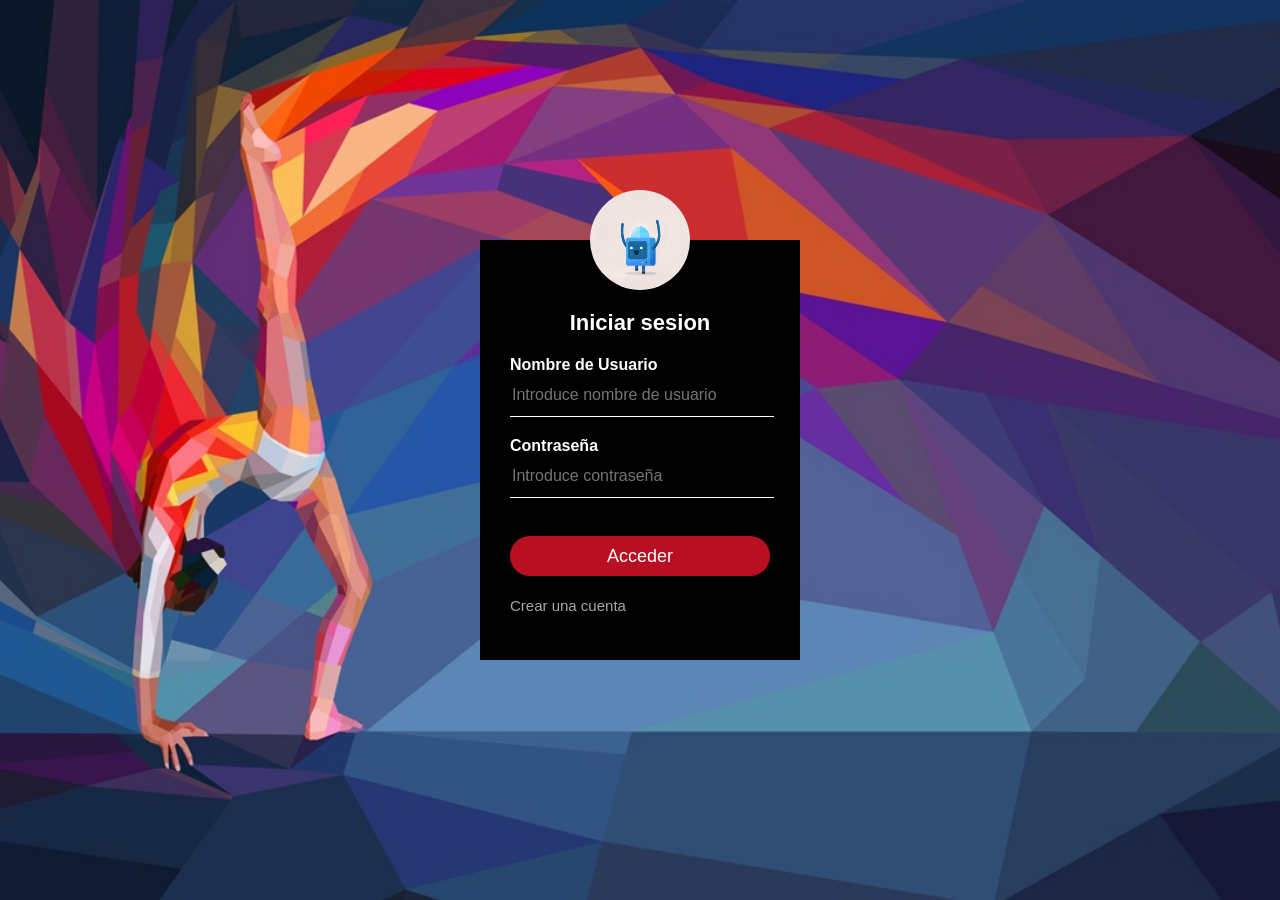
<file: pg_deportes/index.html>
<!DOCTYPE html>
<html>
  <head>
    <meta charset="utf-8">
    <title>Mundo Deportivo</title>
    <link rel="stylesheet" href="css/master.css">
  </head>
  <body>

    <div class="login-box">
      <img src="img/robot.gif" class="avatar" alt="Avatar Image">
      <h1>Iniciar sesion</h1>

      <form action="login_registrar.php" method="POST">
        <!-- USERNAME INPUT -->
        <label for="username">Nombre de Usuario</label>
        <input type="text" placeholder="Introduce nombre de usuario"  name="username" required>
        <!-- PASSWORD INPUT -->
        <label for="password">Contraseña</label>
        <input type="password" placeholder="Introduce contraseña" name="password" required>
        <br>
        <br>
        <input type="submit" value="Acceder" name="btningresar">
        <br>
        <a href="registrar.html">Crear una cuenta</a>
      </form>
    </div>
  </body>
</html>
</file>
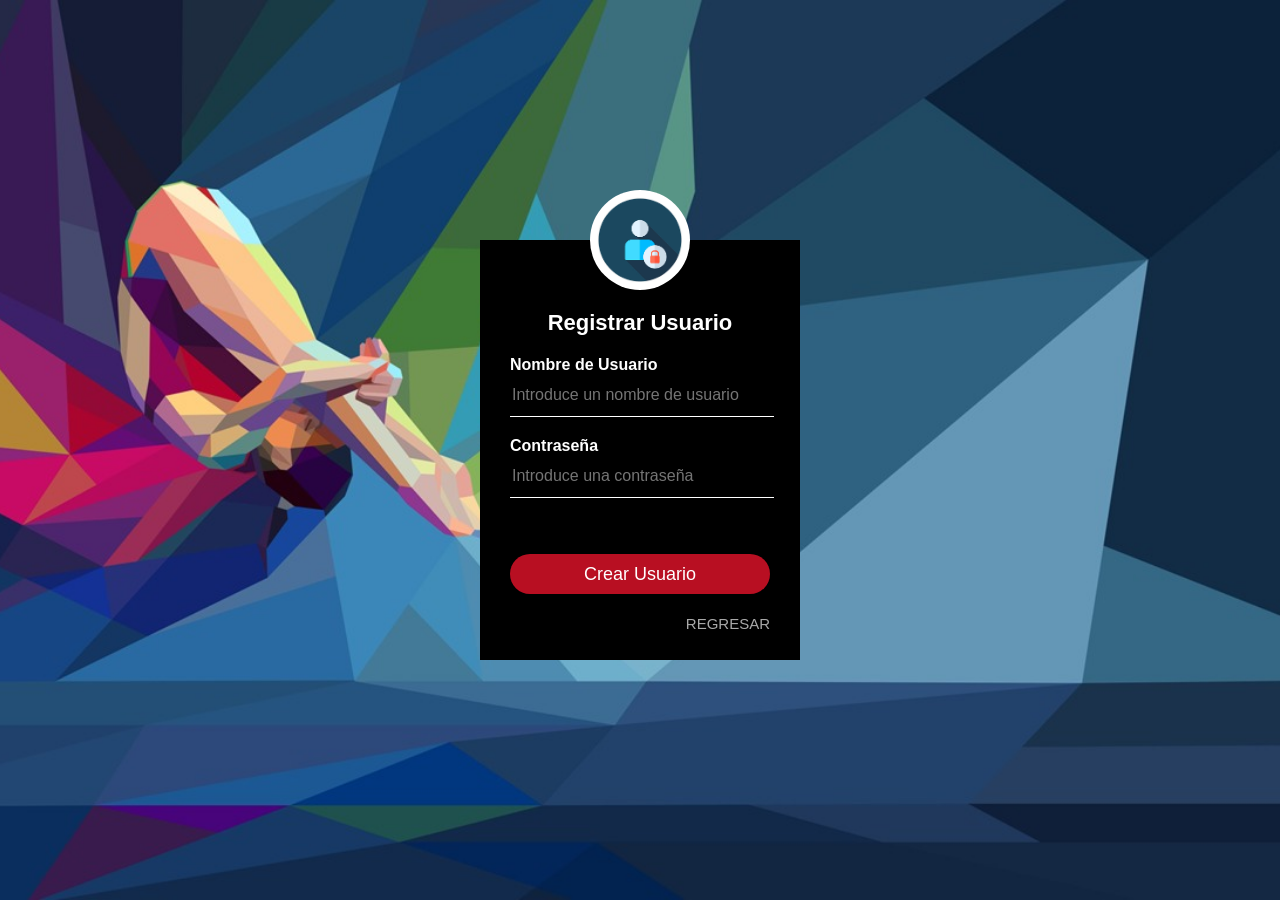
<file: pg_deportes/registrar.html>
<!DOCTYPE html>
<html>
  <head>
    <meta charset="utf-8">
    <title>Mundo Deportivo</title>
    <link rel="stylesheet" href="css/master1.css">
  </head>
  <body>

    <div class="login-box">
      <img src="img/logo1.jpg" class="avatar" alt="Avatar Image">
      <h1>Registrar Usuario</h1>

      <form action="login_registrar.php" method="post">
        <!-- USERNAME INPUT -->
        <label for="username">Nombre de Usuario</label>
        <input type="text" placeholder="Introduce un nombre de usuario" name="username" required>
        <!-- PASSWORD INPUT -->
        <label for="password">Contraseña</label>
        <input type="password" placeholder="Introduce una contraseña" name="password" required>
        <br>
        <br>
        <br>
        <input type="submit" value="Crear Usuario" name="btnregistrar">
        <br>
        <a href="index.html" style="float:right">REGRESAR</a>
        
      </form>
    </div>
  </body>
</html>
</file>
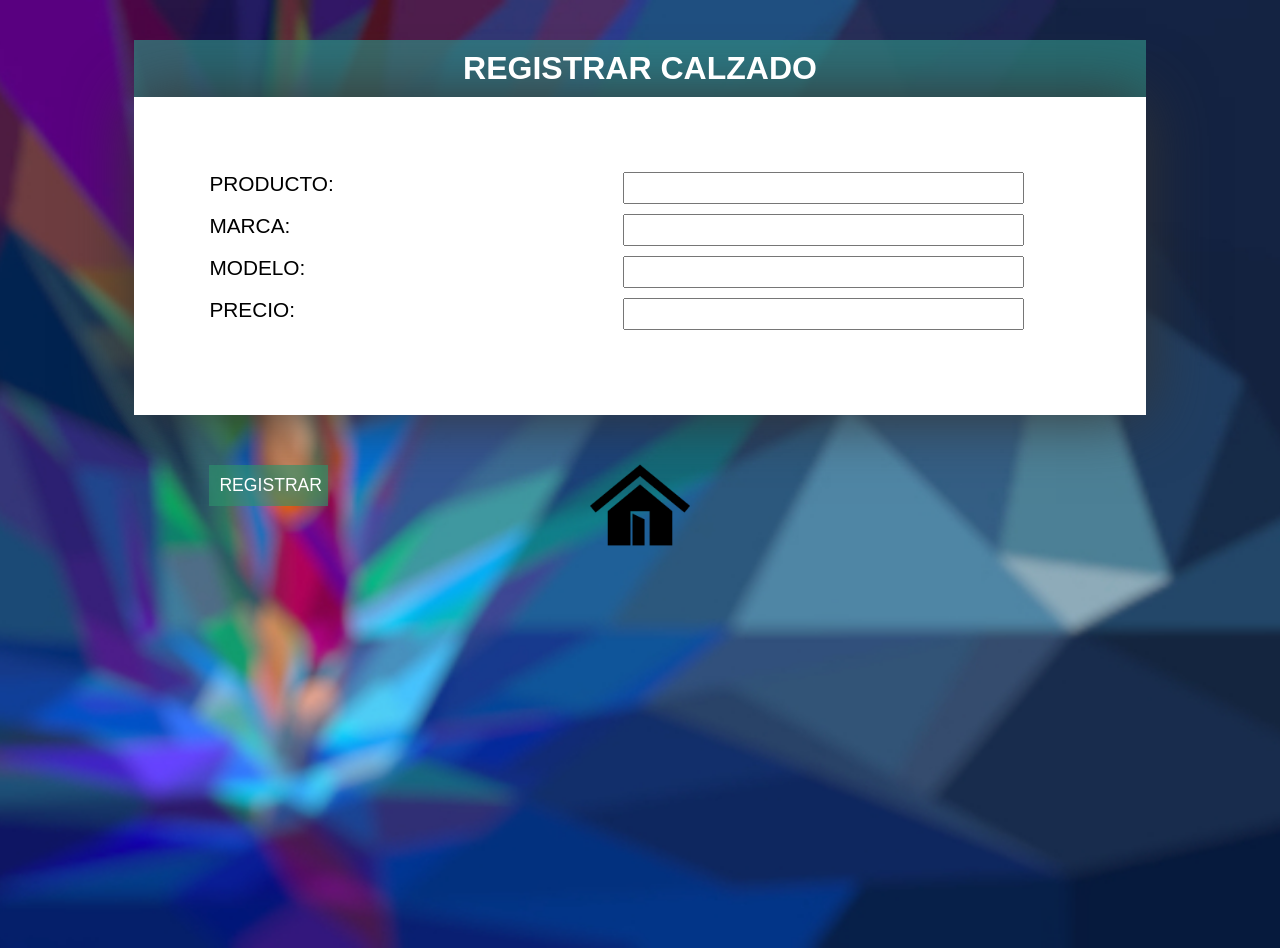
<file: pg_deportes/registrar_calzado.html>
<!DOCTYPE html>
<html lang="en">
<head>
    <meta charset="UTF-8">
    <meta http-equiv="X-UA-Compatible" content="IE=edge">
    <meta name="viewport" content="width=device-width, initial-scale=1.0">
    <title>REGISTRO DE CALZADO</title>
    <link rel="stylesheet" href="css/tablaregitrarropa.css">
</head>
<body>
    
    <div class="container__add">
        <h2 class="container__title">REGISTRAR CALZADO</h2>
        <form action="insertar_calzado.php" method="post" class="container__form">

        <lavel for="" class="container__label"> PRODUCTO: </lavel>
        <input type="text" class="container__input" name="producto"> 
 
        <lavel for="" class="container__label"> MARCA: </lavel>
        <input type="text" class="container__input" name="marca"> 

        <lavel for="" class="container__label"> MODELO: </lavel>
        <input type="text" class="container__input" name="modelo"> 
 
        <lavel for="" class="container__label"> PRECIO: </lavel>
        <input type="text" class="container__input" name="precio"> 

        <input type="submit" class="container__submit" value="REGISTRAR"> 


        </form>
    </div>

    <main>
        <div align="center">
        <a title="Menu" href="menu.html" ><img src="img/retorno.png" height="100" width="100"/></a></div>
    </main>


</body>
</html>
</file>
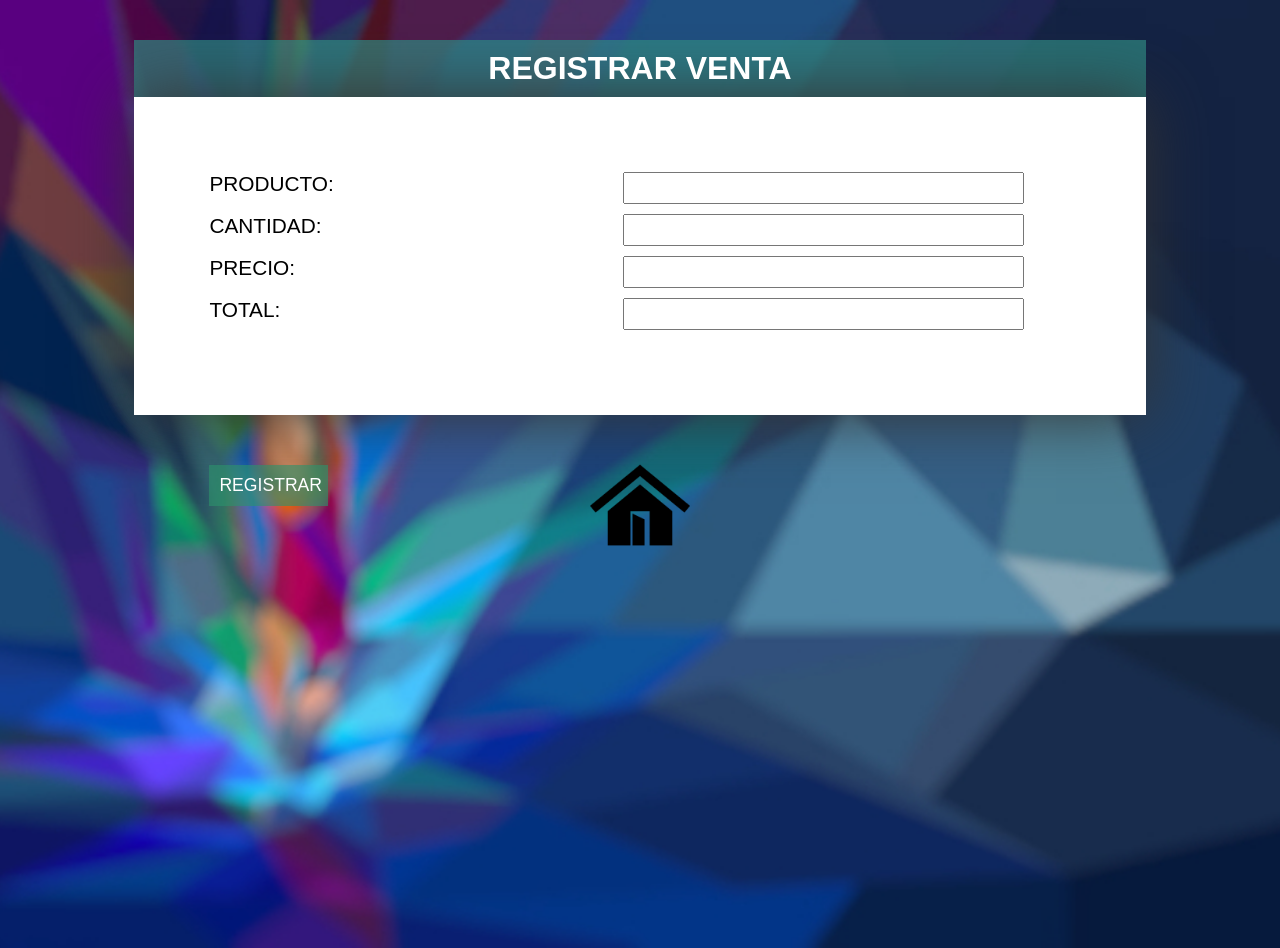
<file: pg_deportes/registrar_venta.html>
<!DOCTYPE html>
<html lang="en">
<head>
    <meta charset="UTF-8">
    <meta http-equiv="X-UA-Compatible" content="IE=edge">
    <meta name="viewport" content="width=device-width, initial-scale=1.0">
    <title>REGISTRO DE VENTA</title>
    <link rel="stylesheet" href="css/tablaregitrarropa.css">
</head>
<body>
    
    <div class="container__add">
        <h2 class="container__title">REGISTRAR VENTA</h2>
        <form action="registrar_venta.php" method="post" class="container__form">

        <lavel for="" class="container__label"> PRODUCTO: </lavel>
        <input type="text" class="container__input" name="producto"> 
 
        <lavel for="" class="container__label"> CANTIDAD: </lavel>
        <input type="text" class="container__input" name="cantidad"> 

        <lavel for="" class="container__label"> PRECIO: </lavel>
        <input type="text" class="container__input" name="precio"> 
 
        <lavel for="" class="container__label"> TOTAL: </lavel>
        <input type="text" class="container__input" name="total"> 

        <input type="submit" class="container__submit" value="REGISTRAR"> 


        </form>
    </div>

    <main>
        <div align="center">
        <a title="Menu" href="menu.html" ><img src="img/retorno.png" height="100" width="100"/></a></div>
    </main>


</body>
</html>
</file>
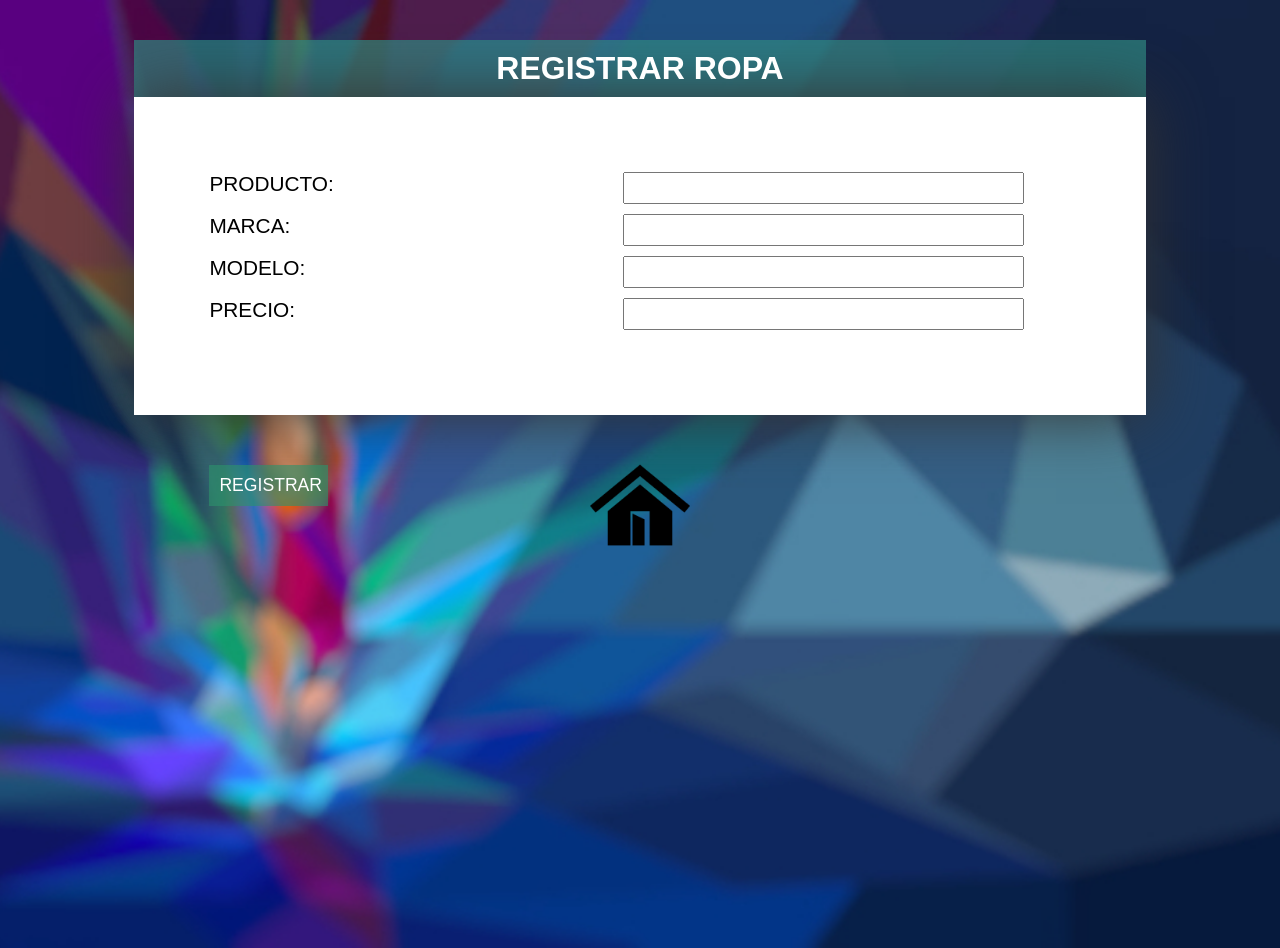
<file: pg_deportes/Registrarropa.html>
<!DOCTYPE html>
<html lang="en">
<head>
    <meta charset="UTF-8">
    <meta http-equiv="X-UA-Compatible" content="IE=edge">
    <meta name="viewport" content="width=device-width, initial-scale=1.0">
    <title>REGISTRO DE ROPA</title>
    <link rel="stylesheet" href="css/tablaregitrarropa.css">
</head>
<body>
    
    <div class="container__add">
        <h2 class="container__title">REGISTRAR ROPA</h2>
        <form action="insertar.php" method="post" class="container__form">

        <lavel for="" class="container__label"> PRODUCTO: </lavel>
        <input type="text" class="container__input" name="producto"> 
 
        <lavel for="" class="container__label"> MARCA: </lavel>
        <input type="text" class="container__input" name="marca"> 

        <lavel for="" class="container__label"> MODELO: </lavel>
        <input type="text" class="container__input" name="modelo"> 
 
        <lavel for="" class="container__label"> PRECIO: </lavel>
        <input type="text" class="container__input" name="precio"> 

        <input type="submit" class="container__submit" value="REGISTRAR"> 


        </form>
    </div>


    <main>
        <div align="center">
        <a title="Menu" href="menu.html" ><img src="img/retorno.png" height="100" width="100"/></a></div>
    </main>

</body>
</html>
</file>
<file: pg_deportes/css/master.css>
body {
  margin: 0;
  padding: 0;
  background: url(../img/21.jpg) no-repeat center top;
  background-size: cover;
  font-family: sans-serif;
  height: 100vh;
}

.login-box {
  width: 320px;
  height: 420px;
  background: #000;
  color: #fff;
  top: 50%;
  left: 50%;
  position: absolute;
  transform: translate(-50%, -50%);
  box-sizing: border-box;
  padding: 70px 30px;
}

.login-box .avatar {
  width: 100px;
  height: 100px;
  border-radius: 50%;
  position: absolute;
  top: -50px;
  left: calc(50% - 50px);
}

.login-box h1 {
  margin: 0;
  padding: 0 0 20px;
  text-align: center;
  font-size: 22px;
}

.login-box label {
  margin: 0;
  padding: 0;
  font-weight: bold;
  display: block;
}

.login-box input {
  width: 100%;
  margin-bottom: 20px;
}

.login-box input[type="text"], .login-box input[type="password"] {
  border: none;
  border-bottom: 1px solid #fff;
  background: transparent;
  outline: none;
  height: 40px;
  color: #fff;
  font-size: 16px;
}

.login-box input[type="submit"] {
  border: none;
  outline: none;
  height: 40px;
  background: #b80f22;
  color: #fff;
  font-size: 18px;
  border-radius: 20px;
}

.login-box input[type="submit"]:hover {
  cursor: pointer;
  background: #ffc107;
  color: #000;
}

.login-box a {
  text-decoration: none;
  font-size: 15px;
  line-height: 20px;
  color: darkgrey;
}

.login-box a:hover {
  color: #fff;
}
</file>
<file: pg_deportes/css/master1.css>
body {
    margin: 0;
    padding: 0;
    background: url(../img/111.jpg) no-repeat center top;
    background-size: cover;
    font-family: sans-serif;
    height: 100vh;
  }
  
  .login-box {
    width: 320px;
    height: 420px;
    background: #000;
    color: #fff;
    top: 50%;
    left: 50%;
    position: absolute;
    transform: translate(-50%, -50%);
    box-sizing: border-box;
    padding: 70px 30px;
  }
  
  .login-box .avatar {
    width: 100px;
    height: 100px;
    border-radius: 50%;
    position: absolute;
    top: -50px;
    left: calc(50% - 50px);
  }
  
  .login-box h1 {
    margin: 0;
    padding: 0 0 20px;
    text-align: center;
    font-size: 22px;
  }
  
  .login-box label {
    margin: 0;
    padding: 0;
    font-weight: bold;
    display: block;
  }
  
  .login-box input {
    width: 100%;
    margin-bottom: 20px;
  }
  
  .login-box input[type="text"], .login-box input[type="password"] {
    border: none;
    border-bottom: 1px solid #fff;
    background: transparent;
    outline: none;
    height: 40px;
    color: #fff;
    font-size: 16px;
  }
  
  .login-box input[type="submit"] {
    border: none;
    outline: none;
    height: 40px;
    background: #b80f22;
    color: #fff;
    font-size: 18px;
    border-radius: 20px;
  }
  
  .login-box input[type="submit"]:hover {
    cursor: pointer;
    background: #ffc107;
    color: #000;
  }
  
  .login-box a {
    text-decoration: none;
    font-size: 15px;
    line-height: 20px;
    color: darkgrey;
  }
  
  .login-box a:hover {
    color: #fff;
  }
</file>
<file: pg_deportes/css/tablaregitrarropa.css>
body{

    background: url(../img/561.jpg) no-repeat center top;
    background-size: cover;
    font-family: sans-serif;
    height: 100vh;
 
}

.container__add{
    width: 80%;
    margin: 40px auto;
}
.container__title{
    margin: 0;
    padding: 10px;
    background: rgba(49, 139, 132, 0.692);
    color: white;
    font-size: 2.0em;
    text-align: center;

}
.container__form{
    background: white;
    box-shadow: 0 0 60px #333;
    padding: 75px;
    display: flex;
    flex-wrap: wrap;
}
.container__label{
    font-size: 1.3em;
    width: 48%;
}
.container__input{
    width: 45%;
    margin-right: 10px;
    margin-bottom: 10px;
    font-size: 1em;
    padding: 5px;
}
.container__submit{
    background: rgba(45, 146, 107, 0.616);
    color: rgb(255, 255, 255);
    border: none;
    padding: 10px;
    margin: 15px auto;
    width: 119px;
    font-size: 1.1em;
    cursor: pointer;
    position: absolute;
    top: 50%;
}

.title__edit{
    position: absolute;
    right: 8%;
    color:white;
    text-decoration: none;
}
</file>
